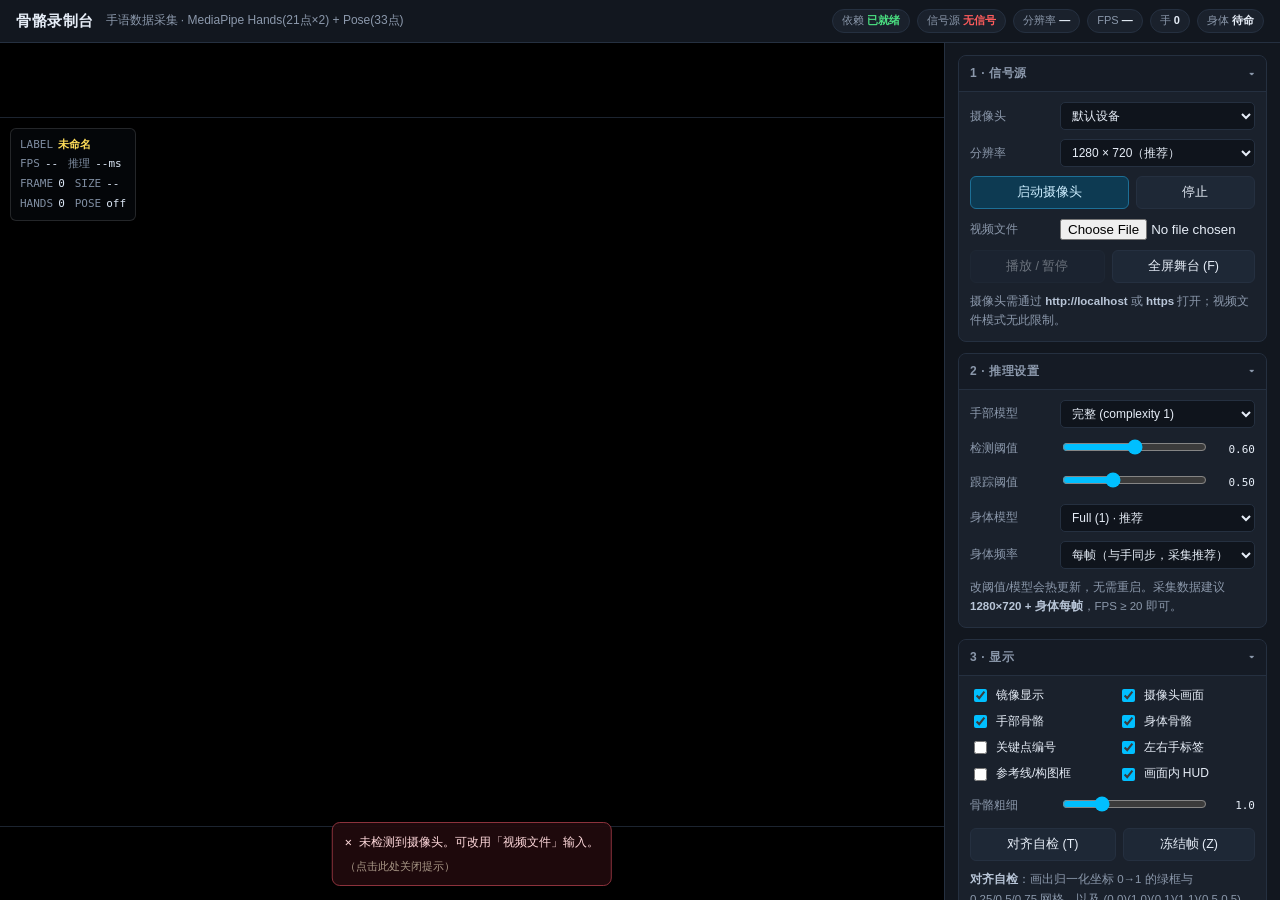
<file: skeleton-recorder.html>
<!DOCTYPE html>
<html lang="zh-CN">
<head>
<meta charset="UTF-8">
<meta name="viewport" content="width=device-width, initial-scale=1.0">
<title>骨骼录制台 · 手语数据采集</title>
<style>
:root{
  --bg:#0b0e13; --panel:#12171f; --panel2:#1a212c; --line:#253040;
  --text:#e6edf7; --dim:#8b98ab; --accent:#00bfff;
  --ok:#4ade80; --warn:#fbbf24; --err:#ff5c5c;
}
*{box-sizing:border-box}
html,body{height:100%;margin:0}
body{
  background:var(--bg);color:var(--text);overflow:hidden;display:flex;flex-direction:column;
  font:14px/1.6 -apple-system,BlinkMacSystemFont,"PingFang SC","Hiragino Sans GB","Microsoft YaHei",sans-serif;
}
#banner{display:none;padding:8px 16px;background:#3a2a10;border-bottom:1px solid #7a5a1c;color:#ffe2ab;font-size:12.5px}
#banner.on{display:block}
#banner code{background:#00000040;padding:1px 5px;border-radius:3px}
header{display:flex;align-items:center;gap:12px;padding:9px 16px;background:var(--panel);border-bottom:1px solid var(--line);flex:0 0 auto}
header h1{font-size:15px;margin:0;font-weight:600;letter-spacing:.5px}
header .sub{color:var(--dim);font-size:12px}
.chips{margin-left:auto;display:flex;gap:7px;flex-wrap:wrap}
.chip{font-size:11px;padding:2px 9px;border:1px solid var(--line);border-radius:999px;color:var(--dim);
  background:var(--panel2);font-variant-numeric:tabular-nums;white-space:nowrap}
.chip b{color:var(--text);font-weight:600}
.chip.ok b{color:var(--ok)} .chip.err b{color:var(--err)}
main{flex:1 1 auto;display:flex;min-height:0}
#stage{flex:1 1 auto;position:relative;display:flex;align-items:center;justify-content:center;background:#000;min-width:0;overflow:hidden}
#frame{position:relative;background:#000;box-shadow:0 0 0 1px #1c2430}
#frame video,#frame canvas{position:absolute;inset:0;width:100%;height:100%;display:block}
#frame.mirrored video,#frame.mirrored canvas{transform:scaleX(-1)}
#frame.hidecam video{opacity:0}
#hud{position:absolute;left:10px;top:10px;z-index:3;pointer-events:none;
  background:rgba(8,11,16,.6);border:1px solid rgba(255,255,255,.13);border-radius:6px;padding:6px 9px;
  font:11px/1.8 ui-monospace,SFMono-Regular,Menlo,Consolas,monospace;color:#dbe6f5}
#hud .k{color:#7f8da1;margin-right:5px}
#hud .tag{color:#ffde59;font-weight:700}
#recdot{position:absolute;right:10px;top:10px;z-index:3;display:none;align-items:center;gap:7px;
  background:rgba(8,11,16,.6);border:1px solid rgba(255,90,90,.5);border-radius:6px;padding:4px 9px;
  font:11px/1.7 ui-monospace,Menlo,monospace;color:#ffd7d7}
#recdot.on{display:flex}
#recdot i{width:8px;height:8px;border-radius:50%;background:#ff4d4d;animation:blink 1s infinite;flex:0 0 auto}
@keyframes blink{50%{opacity:.15}}
body.clean #hud,body.clean #recdot{display:none}
#diag{position:absolute;left:50%;bottom:14px;transform:translateX(-50%);z-index:5;max-width:92%;display:none;
  background:rgba(32,10,13,.94);border:1px solid #8c323c;border-radius:8px;padding:9px 12px;cursor:pointer;
  font:12px/1.75 ui-monospace,Menlo,monospace;color:#ffd9dc}
#diag.on{display:block}
#diag .tip{color:#a98; font-size:11px;margin-top:4px}
aside{flex:0 0 336px;background:var(--panel);border-left:1px solid var(--line);overflow-y:auto;padding:12px 13px 48px}
.sec{border:1px solid var(--line);border-radius:8px;background:var(--panel2);margin-bottom:11px;overflow:hidden}
.sec>h2{margin:0;padding:8px 11px;font-size:12px;letter-spacing:.6px;color:var(--dim);background:#151b25;
  border-bottom:1px solid var(--line);font-weight:600;cursor:pointer;display:flex;justify-content:space-between;align-items:center;user-select:none}
.sec>h2::after{content:'▾';font-size:10px}
.sec.closed>h2{border-bottom:none}
.sec.closed>h2::after{content:'▸'}
.sec.closed .body{display:none}
.body{padding:10px 11px}
.row{display:flex;align-items:center;gap:8px;margin-bottom:9px}
.row:last-child{margin-bottom:0}
.row>label{flex:0 0 82px;color:var(--dim);font-size:12px}
.row .fill{flex:1 1 auto;min-width:0}
select,input[type=text]{width:100%;background:#0f141c;color:var(--text);border:1px solid var(--line);
  border-radius:5px;padding:5px 7px;font-size:12px;font-family:inherit}
input[type=range]{width:100%;accent-color:var(--accent)}
.num{flex:0 0 42px;text-align:right;color:var(--text);font:11px ui-monospace,Menlo,monospace}
button{background:#1e2836;color:var(--text);border:1px solid var(--line);border-radius:6px;padding:7px 11px;
  font-size:12.5px;cursor:pointer;font-family:inherit}
button:hover{background:#26313f;border-color:#33465e}
button:disabled{opacity:.4;cursor:not-allowed}
button.primary{background:#0d3a52;border-color:#1d6f96;color:#cdeeff}
button.primary:hover{background:#114b68}
button.danger{background:#4a1c22;border-color:#8c323c;color:#ffd9dc}
button.on{background:#12432c;border-color:#2c7a52;color:#c9f5dd}
.btns{display:flex;gap:7px;flex-wrap:wrap}
.btns button{flex:1 1 auto}
.checks{display:grid;grid-template-columns:1fr 1fr;gap:7px 10px}
.checks label{display:flex;align-items:center;gap:6px;font-size:12px;cursor:pointer}
.checks input{accent-color:var(--accent)}
.hint{color:var(--dim);font-size:11.5px;line-height:1.7;margin-top:9px}
.hint b{color:#b9c6d8;font-weight:600}
kbd{background:#0f141c;border:1px solid var(--line);border-bottom-width:2px;border-radius:4px;padding:0 5px;
  font:11px ui-monospace,Menlo,monospace;color:#cfe0f5}
#recInfo{font:11.5px/1.7 ui-monospace,Menlo,monospace;color:var(--dim);margin-top:8px;min-height:18px}
#recInfo.live{color:#ffd7d7}
</style>
</head>
<body>
<div id="banner"></div>

<header>
  <h1>骨骼录制台</h1>
  <span class="sub">手语数据采集 · MediaPipe Hands(21点×2) + Pose(33点)</span>
  <div class="chips">
    <span class="chip" id="chipLib">依赖 <b>加载中</b></span>
    <span class="chip" id="chipSrc">信号源 <b>—</b></span>
    <span class="chip" id="chipRes">分辨率 <b>—</b></span>
    <span class="chip" id="chipFps">FPS <b>—</b></span>
    <span class="chip" id="chipHand">手 <b>0</b></span>
    <span class="chip" id="chipPose">身体 <b>off</b></span>
  </div>
</header>

<main>
  <div id="stage">
    <div id="frame">
      <video id="video" playsinline muted></video>
      <canvas id="overlay"></canvas>
      <div id="hud">
        <div><span class="k">LABEL</span><span class="tag" id="hudLabel">未命名</span></div>
        <div><span class="k">FPS</span><span id="hudFps">--</span><span class="k" style="margin-left:10px">推理</span><span id="hudMs">--</span>ms</div>
        <div><span class="k">FRAME</span><span id="hudFrame">0</span><span class="k" style="margin-left:10px">SIZE</span><span id="hudRes">--</span></div>
        <div><span class="k">HANDS</span><span id="hudHands">0</span><span class="k" style="margin-left:10px">POSE</span><span id="hudPose">off</span></div>
        <div id="hudFlagLine" style="display:none;color:#00ff8c"><span class="k">MODE</span><span id="hudFlag"></span></div>
      </div>
      <div id="recdot"><i></i><span id="recText">REC</span></div>
    </div>
    <div id="diag" title="点击关闭"></div>
  </div>

  <aside>
    <div class="sec">
      <h2>1 · 信号源</h2>
      <div class="body">
        <div class="row"><label>摄像头</label><div class="fill"><select id="selDevice"><option value="">默认设备</option></select></div></div>
        <div class="row"><label>分辨率</label><div class="fill"><select id="selRes">
          <option value="640x480">640 × 480</option>
          <option value="1280x720" selected>1280 × 720（推荐）</option>
          <option value="1920x1080">1920 × 1080</option>
        </select></div></div>
        <div class="row btns">
          <button id="btnCam" class="primary">启动摄像头</button>
          <button id="btnStop">停止</button>
        </div>
        <div class="row"><label>视频文件</label><div class="fill"><input type="file" id="fileInput" accept="video/*"></div></div>
        <div class="row btns">
          <button id="btnPlay" disabled>播放 / 暂停</button>
          <button id="btnFull">全屏舞台 (F)</button>
        </div>
        <div class="hint">摄像头需通过 <b>http://localhost</b> 或 <b>https</b> 打开；视频文件模式无此限制。</div>
      </div>
    </div>

    <div class="sec">
      <h2>2 · 推理设置</h2>
      <div class="body">
        <div class="row"><label>手部模型</label><div class="fill"><select id="selHandCx">
          <option value="1" selected>完整 (complexity 1)</option>
          <option value="0">轻量 (complexity 0)</option>
        </select></div></div>
        <div class="row"><label>检测阈值</label><div class="fill"><input type="range" id="rngDetect" min="0.3" max="0.9" step="0.05" value="0.6"></div><span class="num" id="valDetect">0.60</span></div>
        <div class="row"><label>跟踪阈值</label><div class="fill"><input type="range" id="rngTrack" min="0.3" max="0.9" step="0.05" value="0.5"></div><span class="num" id="valTrack">0.50</span></div>
        <div class="row"><label>身体模型</label><div class="fill"><select id="selPose">
          <option value="off">关闭（只要手）</option>
          <option value="lite">Lite (0) · 最快</option>
          <option value="full" selected>Full (1) · 推荐</option>
          <option value="heavy">Heavy (2) · 最准最慢</option>
        </select></div></div>
        <div class="row"><label>身体频率</label><div class="fill"><select id="selPoseRate">
          <option value="every" selected>每帧（与手同步，采集推荐）</option>
          <option value="half">隔帧（省性能，导出时该帧 pose 为 null）</option>
        </select></div></div>
        <div class="hint">改阈值/模型会热更新，无需重启。采集数据建议 <b>1280×720 + 身体每帧</b>，FPS ≥ 20 即可。</div>
      </div>
    </div>

    <div class="sec">
      <h2>3 · 显示</h2>
      <div class="body">
        <div class="checks">
          <label><input type="checkbox" id="chkMirror" checked>镜像显示</label>
          <label><input type="checkbox" id="chkCamview" checked>摄像头画面</label>
          <label><input type="checkbox" id="chkHands" checked>手部骨骼</label>
          <label><input type="checkbox" id="chkPose" checked>身体骨骼</label>
          <label><input type="checkbox" id="chkIndex">关键点编号</label>
          <label><input type="checkbox" id="chkLabel" checked>左右手标签</label>
          <label><input type="checkbox" id="chkGuides">参考线/构图框</label>
          <label><input type="checkbox" id="chkHud" checked>画面内 HUD</label>
        </div>
        <div class="row" style="margin-top:10px"><label>骨骼粗细</label><div class="fill"><input type="range" id="rngLine" min="0.5" max="2.5" step="0.1" value="1"></div><span class="num" id="valLine">1.0</span></div>
        <div class="row btns" style="margin-top:10px">
          <button id="btnAlign">对齐自检 (T)</button>
          <button id="btnFreeze">冻结帧 (Z)</button>
        </div>
        <div class="hint"><b>对齐自检</b>：画出归一化坐标 0→1 的绿框与 0.25/0.5/0.75 网格，以及 (0,0)(1,0)(0,1)(1,1)(0.5,0.5) 五个绿点。<b>绿框必须恰好压在视频画面的四条边上</b>（既不在画面内、也不超出），四个绿点必须落在画面四角——这就证明骨骼坐标到像素的映射是精确的。<br>
        <b>冻结帧</b>：暂停推理、画面定格，方便逐点检查骨骼是否贴合手指关节。<br>
        录屏前建议关掉 <b>参考线</b> 与 <b>HUD</b>（按 <kbd>H</kbd>），或直接 <kbd>F</kbd> 全屏舞台，画面里只剩视频与骨骼。</div>
      </div>
    </div>

    <div class="sec">
      <h2>4 · 采集与导出（可选）</h2>
      <div class="body">
        <div class="row"><label>词条标签</label><div class="fill"><input type="text" id="txtLabel" placeholder="例如：今天 / 天气 / 你好" maxlength="40"></div></div>
        <div class="row btns">
          <button id="btnJson">录制骨骼 JSON (R)</button>
          <button id="btnWebm">录制合成视频 (V)</button>
        </div>
        <div id="recInfo">未在录制</div>
        <div class="hint">
          <b>骨骼 JSON</b>：逐帧导出 21×2 手点 + 33 身体点（归一化坐标，含 z 与 visibility），可直接用于训练/DTW，<b>免去录屏裁剪</b>。<br>
          <b>合成视频</b>：浏览器内直接生成 视频+骨骼 叠加的 WebM（原始分辨率，无浏览器边框）。<br>
          两者都不影响你自己录屏，按需使用。
        </div>
      </div>
    </div>

    <div class="sec closed">
      <h2>5 · 快捷键与采集规范</h2>
      <div class="body">
        <div class="hint">
          <kbd>Space</kbd> 启停摄像头 / 播放暂停视频　<kbd>M</kbd> 镜像　<kbd>H</kbd> 隐藏 HUD　<kbd>G</kbd> 参考线<br>
          <kbd>I</kbd> 关键点编号　<kbd>F</kbd> 全屏舞台　<kbd>R</kbd> 骨骼 JSON　<kbd>V</kbd> 合成视频<br>
          <kbd>T</kbd> 对齐自检　<kbd>Z</kbd> 冻结帧
        </div>
        <div class="hint">
          <b>采集规范（保证后期可识别）</b><br>
          · 机位固定：正对胸口，人占画面高度 60%–80%，双手全程在框内<br>
          · 每词录 8–15 条，混入 快/慢、大幅/小幅、左手/右手 各若干条<br>
          · 每条 1–2 秒，动作前后各留 0.3 秒静止，便于端点切分<br>
          · 同一词分 2–3 个时段/衣物录制，避免模型记住背景<br>
          · 命名：词_说话人_序号（如 今天_s01_003）
        </div>
      </div>
    </div>
  </aside>
</main>

<!-- MediaPipe 依赖：本地 vendor 优先、CDN 兜底，与 index.html 共用同一个加载器。
     版本必须与 gesture-recognizer.js 钉的一致，否则录制页采的模板在识别页会整体对不上。 -->
<script src="mp-loader.js?v=20261009a"></script>
<script>
'use strict';
/* =====================================================================
   骨骼录制台 —— 单文件采集页
   目的：为自建手语数据集提供"骨骼显示准确、可直接录屏/导出"的采集前端。

   与主项目 index.html 的一致性：
     - 同样使用 @mediapipe/hands + @mediapipe/pose（legacy solutions API）
     - 同样的 POSE_CONNECTIONS 33 点连接关系与配色（#00BFFF / #FF69B4 / #FFDE59 / #FF3131）
     - 归一化坐标约定一致：x,y ∈ [0,1]，y 向下增大，z 为相对深度（负=更靠近摄像头）

   相比主项目在"显示准确性"上的修正：
     1. 画布不再是写死的 640×480 再被 CSS 拉伸（那样会因宽高比不一致导致骨骼整体偏移）；
        这里让 #frame 严格锁定视频宽高比，画布 backing store 跟随显示尺寸×dpr，
        绘制时直接用 归一化坐标 × 画布宽高，做到像素级对齐。
     2. 手与身体在同一帧内先后推理、同一帧内一次性绘制，避免身体骨骼滞后于手。
     3. 身体骨骼按 visibility 过滤（<0.35 不画），不会出现"穿墙"的假肢。
     4. 可显示 21 点编号，便于肉眼核对关键点定义是否与识别代码一致；
     5. 内置「对齐自检」图层（按 T）：直接把归一化坐标系 0→1 的边框与网格画出来，
        绿框与视频四边重合即证明坐标映射零偏差，无需靠肉眼估算。
   ===================================================================== */

/* ---------- MediaPipe 版本锁定 + 双 CDN 兜底 ---------- */
var MP_HANDS = { pkg: '@mediapipe/hands', ver: '0.4.1675469240', file: 'hands.js', global: 'Hands' };
var MP_POSE  = { pkg: '@mediapipe/pose',  ver: '0.5.1675469404', file: 'pose.js',  global: 'Pose'  };
// 顺序 = 尝试顺序：本地 vendor（由 tools/fetch_vendor.sh 下载，约 74MB，不进 git）→ 双 CDN。
// 只有 mp-loader.js 自身没加载成功时才会走到这个数组。
var CDN_BASES = ['vendor/mediapipe/npm', 'https://cdn.jsdelivr.net/npm', 'https://unpkg.com'];

/* ---------- 手部连接：按五指分组着色 ---------- */
var HAND_FINGERS = [
  { name: '掌',   color: '#ffffff', links: [[0, 17]] },
  { name: '拇指', color: '#ff6b6b', links: [[0, 1], [1, 2], [2, 3], [3, 4]] },
  { name: '食指', color: '#ffd93d', links: [[0, 5], [5, 6], [6, 7], [7, 8]] },
  { name: '中指', color: '#6bcb77', links: [[5, 9], [9, 10], [10, 11], [11, 12]] },
  { name: '无名', color: '#4d96ff', links: [[9, 13], [13, 14], [14, 15], [15, 16]] },
  { name: '小指', color: '#c780fa', links: [[13, 17], [17, 18], [18, 19], [19, 20]] }
];

/* ---------- MediaPipe Pose 33 点连接关系（与 gesture-recognizer.js 保持一致） ---------- */
var POSE_CONNECTIONS = [
  [0, 1], [1, 2], [2, 3], [3, 7],
  [0, 4], [4, 5], [5, 6], [6, 8],
  [9, 10],
  [11, 12], [11, 23], [12, 24], [23, 24],
  [11, 13], [13, 15],
  [12, 14], [14, 16],
  [15, 17], [15, 19], [17, 19], [19, 21],
  [16, 18], [16, 20], [18, 20], [20, 22],
  [23, 25], [25, 27], [27, 29], [27, 31], [29, 31],
  [24, 26], [26, 28], [28, 30], [28, 32], [30, 32]
];

var POSE_VIS_MIN = 0.35;
var MAX_REC_FRAMES = 20000;

/* ---------- 运行状态 ---------- */
var S = {
  hands: null, pose: null, handsBase: null, poseBase: null,
  ready: false, running: false, busy: false,
  source: 'none', sourceName: '', stream: null, deviceId: '',
  resolution: { w: 1280, h: 720 },
  handComplexity: 1, handDetect: 0.6, handTrack: 0.5,
  poseMode: 'full', poseEveryFrame: true,
  mirror: true, showCam: true, showHands: true, showPose: true,
  showIndex: false, showLabel: true, showGuides: false, showHud: true,
  lineScale: 1,
  alignTest: false, frozen: false,
  frameIdx: 0, handRes: null, poseRes: null, poseFrame: -1,
  fps: 0, inferMs: 0, _ts: [],
  recJson: null, recWebm: null
};

function $(id) { return document.getElementById(id); }
var video = $('video'), overlay = $('overlay'), ctx = overlay.getContext('2d');
var frameEl = $('frame'), stageEl = $('stage'), comp = document.createElement('canvas');

/* ---------- 诊断 ---------- */
var seenDiag = {};
function diag(msg, level) {
  var key = level + '|' + msg;
  if (seenDiag[key]) return;
  seenDiag[key] = 1;
  var box = $('diag');
  var line = document.createElement('div');
  line.textContent = (level === 'err' ? '✕ ' : '! ') + msg;
  box.appendChild(line);
  if (!box.querySelector('.tip')) {
    var t = document.createElement('div');
    t.className = 'tip'; t.textContent = '（点击此处关闭提示）';
    box.appendChild(t);
  }
  box.classList.add('on');
  if (level === 'err') console.error('[骨骼录制台] ' + msg); else console.warn('[骨骼录制台] ' + msg);
}
$('diag').addEventListener('click', function () {
  this.innerHTML = ''; this.classList.remove('on'); seenDiag = {};
});
function setChip(id, text, cls) {
  var el = $(id); if (!el) return;
  var b = el.querySelector('b'); if (b) b.textContent = text;
  el.className = 'chip' + (cls ? ' ' + cls : '');
}
function banner(html) { var b = $('banner'); b.innerHTML = html; b.classList.add('on'); }

/* ---------- 脚本加载（本地 vendor 优先，CDN 兜底） ---------- */
function loadScript(url) {
  return new Promise(function (resolve, reject) {
    var s = document.createElement('script');
    s.src = url; s.async = true;
    s.onload = function () { resolve(url); };
    s.onerror = function () { reject(new Error(url)); };
    document.head.appendChild(s);
  });
}
/** 加载器回调：错误进诊断框，进度只写 console（否则诊断框会被"加载中"刷屏） */
function mpLog(msg, isErr) {
  if (isErr) diag(msg, 'err'); else console.log('[依赖] ' + msg);
}
async function loadPackage(spec) {
  // 正常路径：走共用的 mp-loader.js。它会先试本地 vendor，并逐个探测模型/wasm 是否齐全，
  // 缺文件就自动换源——不会出现"js 加载了、tflite 却 404"这种查不出来的半死状态。
  if (typeof window.mpLoadPackage === 'function') {
    var shared = (typeof window.mpSpecOf === 'function' && window.mpSpecOf(spec.pkg)) || spec;
    var okBase = await window.mpLoadPackage(shared, mpLog);
    if (okBase) return okBase;
    diag(spec.file + ' 本地 vendor 与 jsdelivr/unpkg 全部取不到 → 执行 bash tools/fetch_vendor.sh', 'err');
    return null;
  }
  // 兜底路径：mp-loader.js 自身没加载到时，仍按老逻辑逐源尝试
  for (var i = 0; i < CDN_BASES.length; i++) {
    var base = CDN_BASES[i];
    var url = base + '/' + spec.pkg + '@' + spec.ver + '/' + spec.file;
    try {
      await loadScript(url);
      if (typeof window[spec.global] === 'function') return base;
      diag(spec.file + ' 已加载但未定义 ' + spec.global, 'err');
    } catch (e) {
      diag('源不可达，切换下一个：' + base);
    }
  }
  return null;
}

/* ---------- 初始化模型 ---------- */
async function initModels() {
  S.handsBase = await loadPackage(MP_HANDS);
  if (!S.handsBase) {
    setChip('chipLib', '加载失败', 'err');
    diag('MediaPipe Hands 加载失败：本地 vendor/ 不全，且 jsdelivr 与 unpkg 均不可达 → 在仓库根目录执行 bash tools/fetch_vendor.sh 下载离线依赖后刷新本页。', 'err');
    return;
  }
  S.hands = new Hands({ locateFile: function (f) { return S.handsBase + '/' + MP_HANDS.pkg + '@' + MP_HANDS.ver + '/' + f; } });
  S.hands.setOptions({
    maxNumHands: 2,
    modelComplexity: S.handComplexity,
    minDetectionConfidence: S.handDetect,
    minTrackingConfidence: S.handTrack
  });
  S.hands.onResults(function (r) { S.handRes = r; });

  S.poseBase = await loadPackage(MP_POSE);
  if (S.poseBase) {
    try {
      S.pose = new Pose({ locateFile: function (f) { return S.poseBase + '/' + MP_POSE.pkg + '@' + MP_POSE.ver + '/' + f; } });
      applyPoseOptions();
      S.pose.onResults(function (r) { S.poseRes = r; S.poseFrame = S.frameIdx; });
    } catch (e) {
      S.pose = null;
      diag('Pose 初始化失败：' + (e.message || e), 'err');
    }
  } else {
    S.poseMode = 'off';
    diag('MediaPipe Pose 加载失败，本次仅显示手部骨骼（这就是"身体骨骼没开启"的原因：pose.js 或它的模型没取到）', 'err');
  }

  S.ready = true;
  setChip('chipLib', '已就绪', 'ok');
  syncPoseChip();
  startLoop();
}
function applyPoseOptions() {
  if (!S.pose) return;
  var map = { lite: 0, full: 1, heavy: 2 };
  var c = map[S.poseMode]; if (c === undefined) c = 1;
  S.pose.setOptions({
    modelComplexity: c,
    smoothLandmarks: true,
    enableSegmentation: false,
    minDetectionConfidence: 0.5,
    minTrackingConfidence: 0.5
  });
}
function applyHandsOptions() {
  if (!S.hands) return;
  S.hands.setOptions({
    maxNumHands: 2,
    modelComplexity: S.handComplexity,
    minDetectionConfidence: S.handDetect,
    minTrackingConfidence: S.handTrack
  });
}

/* ---------- 主循环：一帧内先手后身体，再统一绘制 ---------- */
function startLoop() { if (!S.running) { S.running = true; requestAnimationFrame(tick); } }
async function tick() {
  if (!S.running) return;
  requestAnimationFrame(tick);
  if (S.busy || !S.ready) return;
  if (S.frozen) return;
  if (video.readyState < 2 || !video.videoWidth) return;
  if (S.source === 'file' && video.paused) return;

  S.busy = true;
  var t0 = performance.now();
  S.frameIdx++;
  try { await S.hands.send({ image: video }); }
  catch (e) { diag('Hands 推理异常：' + (e.message || e), 'err'); }

  if (S.pose && S.poseMode !== 'off' && (S.poseEveryFrame || S.frameIdx % 2 === 0)) {
    try { await S.pose.send({ image: video }); }
    catch (e) { diag('Pose 推理异常：' + (e.message || e), 'err'); }
  }

  draw();
  if (S.recJson) captureLandmarks();
  S.busy = false;
  trackFps(t0);
  updateHud();
}
function trackFps(t0) {
  var now = performance.now();
  S._ts.push(now);
  while (S._ts.length && now - S._ts[0] > 1000) S._ts.shift();
  S.fps = S._ts.length;
  S.inferMs = Math.round(now - t0);
}

/* ---------- 尺寸对齐：#frame 锁定视频宽高比，画布 backing store 跟随显示尺寸 ---------- */
function fitFrame() {
  var st = stageEl.getBoundingClientRect();
  if (st.width < 4 || st.height < 4) return;
  var vw = video.videoWidth, vh = video.videoHeight;
  var ar = (vw && vh) ? vw / vh : 4 / 3;
  var w = st.width, h = w / ar;
  if (h > st.height) { h = st.height; w = h * ar; }
  w = Math.round(w); h = Math.round(h);
  frameEl.style.width = w + 'px';
  frameEl.style.height = h + 'px';
  var dpr = Math.min(window.devicePixelRatio || 1, 2);
  var cw = Math.max(2, Math.round(w * dpr)), ch = Math.max(2, Math.round(h * dpr));
  if (overlay.width !== cw || overlay.height !== ch) { overlay.width = cw; overlay.height = ch; }
  draw();
}

/* ---------- 绘制 ---------- */
function draw() {
  var cw = overlay.width, ch = overlay.height;
  ctx.clearRect(0, 0, cw, ch);
  var u = (cw / 640) * S.lineScale;          // 与显示尺寸成正比的线宽单位
  if (S.showGuides) drawGuides(cw, ch, u);
  if (S.showPose && S.poseRes && S.poseRes.poseLandmarks) drawPose(S.poseRes.poseLandmarks, cw, ch, u);
  if (S.showHands && S.handRes && S.handRes.multiHandLandmarks) drawHands(cw, ch, u);
  if (S.alignTest) drawAlignTest(cw, ch, u);
}
function vis(p) { return (p && typeof p.visibility === 'number') ? p.visibility : 1; }

function drawGuides(cw, ch, u) {
  ctx.save();
  ctx.strokeStyle = 'rgba(255,255,255,.20)';
  ctx.lineWidth = 1 * u;
  ctx.setLineDash([6 * u, 6 * u]);
  [1 / 3, 2 / 3].forEach(function (p) {
    ctx.beginPath(); ctx.moveTo(cw * p, 0); ctx.lineTo(cw * p, ch); ctx.stroke();
    ctx.beginPath(); ctx.moveTo(0, ch * p); ctx.lineTo(cw, ch * p); ctx.stroke();
  });
  ctx.setLineDash([]);
  ctx.strokeStyle = 'rgba(0,191,255,.55)';
  ctx.beginPath();
  ctx.moveTo(cw / 2 - 14 * u, ch / 2); ctx.lineTo(cw / 2 + 14 * u, ch / 2);
  ctx.moveTo(cw / 2, ch / 2 - 14 * u); ctx.lineTo(cw / 2, ch / 2 + 14 * u);
  ctx.stroke();
  ctx.strokeStyle = 'rgba(255,255,255,.16)';
  var m = Math.round(cw * 0.04);
  ctx.strokeRect(m, m, cw - 2 * m, ch - 2 * m);
  ctx.restore();
}

function drawPose(lm, cw, ch, u) {
  ctx.save();
  ctx.lineCap = 'round'; ctx.lineJoin = 'round';
  for (var i = 0; i < POSE_CONNECTIONS.length; i++) {
    var a = lm[POSE_CONNECTIONS[i][0]], b = lm[POSE_CONNECTIONS[i][1]];
    if (!a || !b) continue;
    var v = Math.min(vis(a), vis(b));
    if (v < POSE_VIS_MIN) continue;
    ctx.strokeStyle = 'rgba(0,191,255,' + (0.25 + 0.7 * v).toFixed(3) + ')';
    ctx.lineWidth = 2.4 * u;
    ctx.beginPath(); ctx.moveTo(a.x * cw, a.y * ch); ctx.lineTo(b.x * cw, b.y * ch); ctx.stroke();
  }
  for (var j = 0; j < lm.length; j++) {
    var p = lm[j]; if (!p) continue;
    var vp = vis(p); if (vp < POSE_VIS_MIN) continue;
    ctx.fillStyle = 'rgba(255,105,180,' + (0.3 + 0.7 * vp).toFixed(3) + ')';
    ctx.beginPath(); ctx.arc(p.x * cw, p.y * ch, (j <= 10 ? 1.7 : 3.0) * u, 0, 6.2832); ctx.fill();
  }
  ctx.restore();
}

function drawHands(cw, ch, u) {
  var list = S.handRes.multiHandLandmarks;
  var handed = S.handRes.multiHandedness || [];
  ctx.save();
  ctx.lineCap = 'round'; ctx.lineJoin = 'round';
  for (var h = 0; h < list.length; h++) {
    var lm = list[h];
    if (!lm || lm.length < 21) continue;
    for (var f = 0; f < HAND_FINGERS.length; f++) {
      var fg = HAND_FINGERS[f];
      ctx.strokeStyle = fg.color; ctx.lineWidth = 2.8 * u;
      ctx.beginPath();
      for (var k = 0; k < fg.links.length; k++) {
        var a = lm[fg.links[k][0]], b = lm[fg.links[k][1]];
        ctx.moveTo(a.x * cw, a.y * ch); ctx.lineTo(b.x * cw, b.y * ch);
      }
      ctx.stroke();
    }
    for (var i = 0; i < 21; i++) {
      var p = lm[i], r = (i === 0 ? 3.6 : 2.6) * u;
      ctx.fillStyle = '#ffffff';
      ctx.beginPath(); ctx.arc(p.x * cw, p.y * ch, r, 0, 6.2832); ctx.fill();
      ctx.fillStyle = '#ff3131';
      ctx.beginPath(); ctx.arc(p.x * cw, p.y * ch, r * 0.55, 0, 6.2832); ctx.fill();
      if (S.showIndex) {
        ctx.fillStyle = 'rgba(255,255,255,.92)';
        ctx.font = (9 * u) + 'px ui-monospace,Menlo,monospace';
        ctx.textBaseline = 'alphabetic';
        ctx.fillText(String(i), p.x * cw + 4 * u, p.y * ch - 4 * u);
      }
    }
    if (S.showLabel) {
      var info = handed[h], name = 'Hand', score = '';
      if (info && info.label) {
        name = S.mirror ? (info.label === 'Left' ? 'Right' : 'Left') : info.label;
        score = (info.score != null) ? ' ' + Math.round(info.score * 100) + '%' : '';
      }
      labelBox(name + score, lm[0].x * cw, lm[0].y * ch + 16 * u, u);
    }
  }
  ctx.restore();
}
function labelBox(text, x, y, u) {
  ctx.font = '600 ' + (11 * u) + 'px ui-monospace,Menlo,monospace';
  var w = ctx.measureText(text).width + 9 * u, h = 15 * u;
  var bx = Math.max(2, Math.min(overlay.width - w - 2, x - w / 2));
  var by = Math.min(overlay.height - h - 2, Math.max(2, y));
  ctx.fillStyle = 'rgba(255,222,89,.95)';
  if (ctx.roundRect) { ctx.beginPath(); ctx.roundRect(bx, by, w, h, 3 * u); ctx.fill(); }
  else ctx.fillRect(bx, by, w, h);
  ctx.fillStyle = '#1a1400';
  ctx.textBaseline = 'middle';
  ctx.fillText(text, bx + 4.5 * u, by + h / 2 + 0.5 * u);
}

/* ---------- 对齐自检：把归一化坐标系本身画出来，用于验证骨骼↔像素映射 ---------- */
function drawAlignTest(cw, ch, u) {
  ctx.save();
  var C = 'rgba(0,255,140,.95)';
  ctx.strokeStyle = C;
  ctx.lineWidth = Math.max(1, 1.5 * u);
  var o = ctx.lineWidth / 2;
  // 归一化 (0,0)→(1,1) 的四边：绿带外沿应与画布/视频边缘完全重合
  ctx.strokeRect(o, o, cw - ctx.lineWidth, ch - ctx.lineWidth);
  ctx.setLineDash([4 * u, 4 * u]);
  ctx.strokeStyle = 'rgba(0,255,140,.40)';
  ctx.lineWidth = Math.max(1, 1 * u);
  [0.25, 0.5, 0.75].forEach(function (q) {
    ctx.beginPath(); ctx.moveTo(cw * q, 0); ctx.lineTo(cw * q, ch); ctx.stroke();
    ctx.beginPath(); ctx.moveTo(0, ch * q); ctx.lineTo(cw, ch * q); ctx.stroke();
  });
  ctx.setLineDash([]);
  ctx.fillStyle = C;
  [[0, 0], [1, 0], [0, 1], [1, 1], [0.5, 0.5]].forEach(function (q) {
    ctx.beginPath(); ctx.arc(q[0] * cw, q[1] * ch, 3.5 * u, 0, 6.2832); ctx.fill();
  });
  ctx.restore();
}
function syncFlags() {
  $('btnAlign').classList.toggle('on', S.alignTest);
  $('btnFreeze').classList.toggle('on', S.frozen);
  var bits = [];
  if (S.frozen) bits.push('冻结帧（推理已暂停）');
  if (S.alignTest) bits.push('对齐自检：绿框须恰好压在画面四边');
  $('hudFlag').textContent = bits.join('　|　');
  $('hudFlagLine').style.display = bits.length ? 'block' : 'none';
}

/* ---------- HUD ---------- */
function updateHud() {
  var hn = (S.handRes && S.handRes.multiHandLandmarks) ? S.handRes.multiHandLandmarks.length : 0;
  $('hudFps').textContent = S.fps || '--';
  $('hudMs').textContent = S.inferMs || '--';
  $('hudFrame').textContent = S.frameIdx;
  $('hudHands').textContent = hn;
  $('hudRes').textContent = (video.videoWidth || '--') + '×' + (video.videoHeight || '--');
  var poseOn = S.pose && S.poseMode !== 'off';
  var poseTxt = !poseOn ? 'off' : ((S.poseRes && S.poseRes.poseLandmarks) ? 'on' : 'lost');
  $('hudPose').textContent = poseTxt;
  setChip('chipFps', S.fps || '--', S.fps >= 20 ? 'ok' : (S.fps > 0 ? '' : ''));
  setChip('chipHand', hn, hn > 0 ? 'ok' : '');
  setChip('chipPose', poseTxt, poseTxt === 'on' ? 'ok' : (poseTxt === 'lost' ? 'err' : ''));
  if (S.recJson || S.recWebm) updateRecInfo();
}
function syncPoseChip() {
  setChip('chipPose', (S.pose && S.poseMode !== 'off') ? '待命' : 'off');
}

/* ---------- 信号源 ---------- */
async function startCamera(retry) {
  if (!navigator.mediaDevices || !navigator.mediaDevices.getUserMedia) {
    diag('当前浏览器不支持 getUserMedia，请改用 Chrome / Edge，或通过 http://localhost 打开。', 'err');
    setChip('chipSrc', '不支持', 'err');
    return;
  }
  stopSource();
  var cons = { audio: false, video: {
    width: { ideal: S.resolution.w }, height: { ideal: S.resolution.h }, facingMode: 'user'
  } };
  if (S.deviceId) cons.video.deviceId = { exact: S.deviceId };
  try {
    var st = await navigator.mediaDevices.getUserMedia(cons);
    S.stream = st; S.source = 'camera'; S.sourceName = 'camera';
    video.srcObject = st; video.loop = false;
    await video.play();
    onSourceReady();
  } catch (e) {
    var n = e && e.name;
    if (n === 'OverconstrainedError' && !retry) {
      diag('所选设备/分辨率不被支持，已回退默认设备重试');
      S.deviceId = ''; $('selDevice').value = '';
      return startCamera(true);
    }
    if (n === 'NotAllowedError') diag('摄像头权限被拒绝。点击地址栏左侧的权限图标允许摄像头，然后按 Space 或点「启动摄像头」。', 'err');
    else if (n === 'NotFoundError') diag('未检测到摄像头。可改用「视频文件」输入。', 'err');
    else if (n === 'NotReadableError') diag('摄像头被其他程序占用（如腾讯会议/Zoom），请关闭后重试。', 'err');
    else if (n === 'SecurityError') diag('浏览器拒绝访问摄像头：必须通过 http://localhost 或 https 打开本页面。', 'err');
    else diag('摄像头启动失败：' + ((e && e.message) || e), 'err');
    setChip('chipSrc', '无信号', 'err');
  }
}
function stopSource() {
  if (S.stream) { S.stream.getTracks().forEach(function (t) { t.stop(); }); S.stream = null; }
  if (S.source === 'file') { try { video.pause(); } catch (e) {} }
  video.srcObject = null;
  if (video.getAttribute('src')) { video.removeAttribute('src'); video.load(); }
  S.source = 'none'; S.sourceName = '';
  S.handRes = null; S.poseRes = null; S.poseFrame = -1;
  setChip('chipSrc', '—'); setChip('chipFps', '—');
  $('btnPlay').disabled = true;
  draw();
}
function onSourceReady() {
  fitFrame();
  setChip('chipSrc', S.source === 'camera' ? '摄像头' : '视频文件', 'ok');
  setChip('chipRes', video.videoWidth + '×' + video.videoHeight);
  $('btnPlay').disabled = (S.source !== 'file');
  if (S.source === 'camera') listDevices();
  startLoop();
}
async function listDevices() {
  try {
    var devs = await navigator.mediaDevices.enumerateDevices();
    var cams = devs.filter(function (d) { return d.kind === 'videoinput'; });
    var sel = $('selDevice'), cur = S.deviceId;
    sel.innerHTML = '';
    var opt0 = document.createElement('option');
    opt0.value = ''; opt0.textContent = cams.length ? '默认设备' : '未检测到摄像头';
    sel.appendChild(opt0);
    cams.forEach(function (d, i) {
      var o = document.createElement('option');
      o.value = d.deviceId;
      o.textContent = d.label || ('摄像头 ' + (i + 1));
      sel.appendChild(o);
    });
    sel.value = cur;
  } catch (e) { /* 忽略：设备列表非关键路径 */ }
}
function openFile(f) {
  if (!f) return;
  stopSource();
  S.source = 'file'; S.sourceName = f.name;
  video.srcObject = null;
  video.src = URL.createObjectURL(f);
  video.loop = true;
  var p = video.play();
  if (p && p.catch) p.catch(function (e) { diag('视频播放失败：' + (e.message || e), 'err'); });
  $('btnPlay').disabled = false;
  onSourceReady();
  diag('已载入视频文件：' + f.name + '（循环播放，可用「播放/暂停」逐段录制）');
}
function togglePlay() {
  if (S.source !== 'file') return;
  if (video.paused) video.play(); else video.pause();
}

/* ---------- 骨骼 JSON 录制 ---------- */
function r4(v) { return Math.round((v || 0) * 1e4) / 1e4; }
function r3(v) { return Math.round((v == null ? 1 : v) * 1e3) / 1e3; }
function stamp() {
  var d = new Date(), p = function (n) { return String(n).padStart(2, '0'); };
  return d.getFullYear() + p(d.getMonth() + 1) + p(d.getDate()) + '_' + p(d.getHours()) + p(d.getMinutes()) + p(d.getSeconds());
}
function safeName(s) { return String(s || 'clip').replace(/[\\/:*?"<>|\s]+/g, '_').slice(0, 40) || 'clip'; }
function downloadBlob(blob, name) {
  var a = document.createElement('a');
  a.href = URL.createObjectURL(blob); a.download = name;
  document.body.appendChild(a); a.click(); a.remove();
  setTimeout(function () { URL.revokeObjectURL(a.href); }, 3000);
}
function toggleJsonRec() {
  if (S.recJson) stopJsonRec(); else startJsonRec();
}
function startJsonRec() {
  if (S.source === 'none') { diag('请先启动摄像头或载入视频文件', 'err'); return; }
  S.recJson = { t0: performance.now(), frames: [], fpsSum: 0, fpsN: 0 };
  $('btnJson').classList.add('on');
  $('btnJson').textContent = '停止并下载 JSON (R)';
  $('recdot').classList.add('on');
  syncRecText();
  updateRecInfo();
}
function stopJsonRec(overflow, fixedBase) {
  var rec = S.recJson; S.recJson = null;
  $('btnJson').classList.remove('on');
  $('btnJson').textContent = '录制骨骼 JSON (R)';
  syncRecText();
  if (!rec || !rec.frames.length) { $('recInfo').textContent = '未采到帧，已取消'; $('recInfo').className = ''; return; }
  var payload = {
    format: 'signlanguage-skeleton-v1',
    createdAt: new Date().toISOString(),
    label: $('txtLabel').value.trim() || '未命名',
    source: { type: S.source, name: S.sourceName || null,
              width: video.videoWidth, height: video.videoHeight, mirrored: S.mirror },
    options: {
      hands: { maxNumHands: 2, modelComplexity: S.handComplexity,
               minDetectionConfidence: S.handDetect, minTrackingConfidence: S.handTrack },
      pose: { enabled: !!(S.pose && S.poseMode !== 'off'), mode: S.poseMode, everyFrame: S.poseEveryFrame }
    },
    coordSpec: {
      space: '归一化坐标，原点为原始（未镜像）视频帧左上角，x 向右、y 向下，范围 [0,1]；z 为相对深度，负值更靠近摄像头',
      hands: 'MediaPipe Hands 21 点/手，顺序与 HAND_CONNECTIONS 一致；label 为 MediaPipe 原始左右手标签（未做镜像翻转）',
      pose: 'MediaPipe Pose 33 点，第 4 个分量为 visibility；pose 为 null 表示该帧未做身体推理或未检测到',
      units: 't 为相对录制起点的毫秒数；vt 为视频文件模式下的 currentTime（秒）'
    },
    avgFps: rec.fpsN ? Math.round(rec.fpsSum / rec.fpsN * 10) / 10 : null,
    durationMs: Math.round(performance.now() - rec.t0),
    frameCount: rec.frames.length,
    frames: rec.frames
  };
  var name = (fixedBase || (safeName(payload.label) + '_' + stamp() + (overflow ? '_overflow' : ''))) + '.json';
  downloadBlob(new Blob([JSON.stringify(payload)], { type: 'application/json' }), name);
  $('recInfo').textContent = '已导出 ' + name + '（' + rec.frames.length + ' 帧 / ' + (payload.durationMs / 1000).toFixed(1) + 's）';
  $('recInfo').className = '';
}
function captureLandmarks() {
  var rec = S.recJson;
  if (rec.frames.length >= MAX_REC_FRAMES) {
    diag('骨骼录制达到 ' + MAX_REC_FRAMES + ' 帧上限，已自动停止并导出', 'err');
    stopJsonRec(true);
    return;
  }
  rec.fpsSum += S.fps; rec.fpsN++;
  var f = { i: S.frameIdx, t: Math.round(performance.now() - rec.t0) };
  if (S.handRes && S.handRes.multiHandLandmarks) {
    f.hands = S.handRes.multiHandLandmarks.map(function (lm, hi) {
      var info = (S.handRes.multiHandedness || [])[hi] || {};
      return {
        label: info.label || null,
        score: info.score != null ? r3(info.score) : null,
        pts: lm.map(function (p) { return [r4(p.x), r4(p.y), r4(p.z)]; })
      };
    });
  } else f.hands = [];
  f.pose = (S.poseRes && S.poseRes.poseLandmarks && S.poseFrame === S.frameIdx)
    ? S.poseRes.poseLandmarks.map(function (p) { return [r4(p.x), r4(p.y), r4(p.z), r3(p.visibility)]; })
    : null;
  if (S.source === 'file') f.vt = Math.round(video.currentTime * 1000) / 1000;
  rec.frames.push(f);
}

/* ---------- 合成视频录制（WebM） ---------- */
function toggleWebmRec() { if (S.recWebm) stopWebmRec(); else startWebmRec(); }
function startWebmRec() {
  if (S.source === 'none') { diag('请先启动摄像头或载入视频文件', 'err'); return; }
  if (typeof MediaRecorder !== 'function') { diag('当前浏览器不支持 MediaRecorder，请用录屏方式代替', 'err'); return; }
  if (!comp.captureStream) { diag('当前浏览器不支持 canvas.captureStream，请用录屏方式代替', 'err'); return; }
  var mime = ['video/webm;codecs=vp9', 'video/webm;codecs=vp8', 'video/webm', 'video/mp4']
    .filter(function (m) { try { return MediaRecorder.isTypeSupported(m); } catch (e) { return false; } })[0];
  if (!mime) { diag('没有可用的视频编码格式，请用录屏方式代替', 'err'); return; }
  comp.width = video.videoWidth; comp.height = video.videoHeight;
  var cctx = comp.getContext('2d');
  var stream = comp.captureStream(30), chunks = [];
  // 导出文件名在 stopWebmRec 里回填。必须走这个闭包对象而不是 S.recWebm：
  // 停止后 S.recWebm 要立刻清空，否则 toggleWebmRec 永远走 stop 分支，V 无法开始下一条。
  var saved = { base: null };
  var mr;
  try { mr = new MediaRecorder(stream, { mimeType: mime, videoBitsPerSecond: 8000000 }); }
  catch (e) { diag('MediaRecorder 启动失败：' + (e.message || e), 'err'); return; }
  mr.ondataavailable = function (e) { if (e.data && e.data.size) chunks.push(e.data); };
  mr.onstop = function () {
    var ext = mime.indexOf('mp4') >= 0 ? '.mp4' : '.webm';
    var name = (saved.base || safeName($('txtLabel').value.trim() || 'clip') + '_' + stamp()) + ext;
    downloadBlob(new Blob(chunks, { type: mime }), name);
    try { stream.getTracks().forEach(function (t) { t.stop(); }); } catch (e) {}
    $('recInfo').textContent = '已导出 ' + name + '　可再按 V 录下一条';
    $('recInfo').className = '';
  };
  if (!S.recJson) startJsonRec();   // V 同时采集骨骼 JSON（与视频同名）
  mr.start(250);
  var timer = setInterval(function () {
    cctx.save();
    cctx.fillStyle = '#000';
    cctx.fillRect(0, 0, comp.width, comp.height);
    if (S.mirror) { cctx.translate(comp.width, 0); cctx.scale(-1, 1); }
    if (S.showCam) cctx.drawImage(video, 0, 0, comp.width, comp.height);
    cctx.drawImage(overlay, 0, 0, comp.width, comp.height);
    cctx.restore();
  }, 1000 / 30);
  S.recWebm = { mr: mr, timer: timer, t0: Date.now(), saved: saved };
  $('btnWebm').classList.add('on');
  $('btnWebm').textContent = '停止并下载视频 (V)';
  $('recdot').classList.add('on');
  syncRecText();
  updateRecInfo();
}
function stopWebmRec() {
  var rec = S.recWebm;
  if (!rec) return;
  S.recWebm = null;   // 先清状态：这样按 V 才能开始新的一条（旧代码在下方又把 rec 赋回去，页面会一直停在"录制中"）
  clearInterval(rec.timer);
  // 视频与骨骼 JSON 同名成对导出：JSON 为实时 JS 域 landmark，是建模板的正确数据源
  var base = safeName($('txtLabel').value.trim() || 'clip') + '_' + stamp();
  if (rec.saved) rec.saved.base = base;
  if (S.recJson) stopJsonRec(false, base);
  try { rec.mr.stop(); } catch (e) {}
  $('btnWebm').classList.remove('on');
  $('btnWebm').textContent = '录制合成视频 (V)';
  syncRecText();
}
function syncRecText() {
  var parts = [];
  if (S.recJson) parts.push('骨骼 JSON');
  if (S.recWebm) parts.push('合成视频');
  var on = parts.length > 0;
  $('recdot').classList.toggle('on', on);
  $('recText').textContent = on ? 'REC · ' + parts.join(' + ') : 'REC';
}
function updateRecInfo() {
  var el = $('recInfo'), bits = [];
  if (S.recJson) {
    var sec = (performance.now() - S.recJson.t0) / 1000;
    bits.push('骨骼 ' + S.recJson.frames.length + ' 帧 / ' + sec.toFixed(1) + 's');
  }
  if (S.recWebm) bits.push('视频 ' + ((Date.now() - S.recWebm.t0) / 1000).toFixed(1) + 's');
  el.textContent = bits.length ? ('● 录制中：' + bits.join('　')) : '未在录制';
  el.className = bits.length ? 'live' : '';
}

/* ---------- 显示开关 ---------- */
function applyDisplay() {
  frameEl.classList.toggle('mirrored', S.mirror);
  frameEl.classList.toggle('hidecam', !S.showCam);
  document.body.classList.toggle('clean', !S.showHud);
  $('chkMirror').checked = S.mirror;
  $('chkCamview').checked = S.showCam;
  $('chkHands').checked = S.showHands;
  $('chkPose').checked = S.showPose;
  $('chkIndex').checked = S.showIndex;
  $('chkLabel').checked = S.showLabel;
  $('chkGuides').checked = S.showGuides;
  $('chkHud').checked = S.showHud;
  var lb = $('txtLabel').value.trim();
  $('hudLabel').textContent = lb || '未命名';
  draw();
}
function bindCheck(id, key) {
  $(id).addEventListener('change', function () { S[key] = this.checked; applyDisplay(); });
}

/* ---------- 全屏 ---------- */
function toggleFullscreen() {
  if (document.fullscreenElement) { if (document.exitFullscreen) document.exitFullscreen(); }
  else if (stageEl.requestFullscreen) stageEl.requestFullscreen();
  else diag('当前浏览器不支持全屏 API', 'err');
}

/* ---------- 事件绑定 ---------- */
function wire() {
  $('selDevice').addEventListener('change', function () { S.deviceId = this.value; if (S.source === 'camera') startCamera(); });
  $('selRes').addEventListener('change', function () {
    var p = this.value.split('x');
    S.resolution = { w: parseInt(p[0], 10), h: parseInt(p[1], 10) };
    if (S.source === 'camera') startCamera();
  });
  $('btnCam').addEventListener('click', function () { startCamera(); });
  $('btnStop').addEventListener('click', function () { stopSource(); });
  $('fileInput').addEventListener('change', function () { openFile(this.files && this.files[0]); });
  $('btnPlay').addEventListener('click', togglePlay);
  $('btnFull').addEventListener('click', toggleFullscreen);

  $('selHandCx').addEventListener('change', function () { S.handComplexity = parseInt(this.value, 10); applyHandsOptions(); });
  $('rngDetect').addEventListener('input', function () { S.handDetect = parseFloat(this.value); $('valDetect').textContent = S.handDetect.toFixed(2); });
  $('rngDetect').addEventListener('change', applyHandsOptions);
  $('rngTrack').addEventListener('input', function () { S.handTrack = parseFloat(this.value); $('valTrack').textContent = S.handTrack.toFixed(2); });
  $('rngTrack').addEventListener('change', applyHandsOptions);
  $('selPose').addEventListener('change', function () {
    S.poseMode = this.value;
    if (S.poseMode !== 'off' && !S.pose) { diag('Pose 未加载，无法启用身体骨骼', 'err'); this.value = 'off'; S.poseMode = 'off'; }
    else applyPoseOptions();
    syncPoseChip(); draw();
  });
  $('selPoseRate').addEventListener('change', function () { S.poseEveryFrame = (this.value === 'every'); });

  bindCheck('chkMirror', 'mirror');
  bindCheck('chkCamview', 'showCam');
  bindCheck('chkHands', 'showHands');
  bindCheck('chkPose', 'showPose');
  bindCheck('chkIndex', 'showIndex');
  bindCheck('chkLabel', 'showLabel');
  bindCheck('chkGuides', 'showGuides');
  $('btnAlign').addEventListener('click', function () { S.alignTest = !S.alignTest; syncFlags(); draw(); });
  $('btnFreeze').addEventListener('click', function () { S.frozen = !S.frozen; syncFlags(); });
  bindCheck('chkHud', 'showHud');
  $('rngLine').addEventListener('input', function () {
    S.lineScale = parseFloat(this.value);
    $('valLine').textContent = S.lineScale.toFixed(1);
    draw();
  });

  $('txtLabel').addEventListener('input', function () { S.label = this.value; applyDisplay(); });
  $('btnJson').addEventListener('click', toggleJsonRec);
  $('btnWebm').addEventListener('click', toggleWebmRec);

  document.querySelectorAll('.sec>h2').forEach(function (h) {
    h.addEventListener('click', function () { this.parentNode.classList.toggle('closed'); setTimeout(fitFrame, 30); });
  });

  window.addEventListener('keydown', function (e) {
    var t = e.target && e.target.tagName;
    if (t === 'INPUT' || t === 'SELECT' || t === 'TEXTAREA') {
      if (e.key === 'Escape') e.target.blur();
      return;
    }
    var k = e.key.toLowerCase();
    if (k === ' ') {
      e.preventDefault();
      if (S.source === 'file') togglePlay();
      else if (S.source === 'camera') stopSource();
      else startCamera();
    } else if (k === 'm') { S.mirror = !S.mirror; applyDisplay(); }
    else if (k === 'h') { S.showHud = !S.showHud; applyDisplay(); }
    else if (k === 'g') { S.showGuides = !S.showGuides; applyDisplay(); }
    else if (k === 't') { S.alignTest = !S.alignTest; syncFlags(); draw(); }
    else if (k === 'z') { S.frozen = !S.frozen; syncFlags(); }
    else if (k === 'i') { S.showIndex = !S.showIndex; applyDisplay(); }
    else if (k === 'f') { toggleFullscreen(); }
    else if (k === 'r') { toggleJsonRec(); }
    else if (k === 'v') { toggleWebmRec(); }
  });

  video.addEventListener('loadedmetadata', function () {
    fitFrame();
    if (video.videoWidth) setChip('chipRes', video.videoWidth + '×' + video.videoHeight);
  });
  video.addEventListener('resize', fitFrame);
  window.addEventListener('resize', fitFrame);
  document.addEventListener('fullscreenchange', function () { setTimeout(fitFrame, 80); });
  if (window.ResizeObserver) new ResizeObserver(function () { fitFrame(); }).observe(stageEl);
  window.addEventListener('beforeunload', function () {
    if (S.recJson) stopJsonRec();
    if (S.recWebm) stopWebmRec();
  });
}

/* ---------- 启动 ---------- */
window.addEventListener('error', function (e) {
  var t = e && e.target;
  if (t && t.tagName === 'SCRIPT') diag('脚本加载失败：' + String(t.src || '').split('/').pop(), 'err');
}, true);
window.addEventListener('unhandledrejection', function (e) {
  diag('未捕获异常：' + (((e.reason && e.reason.message) || e.reason || '') + ''), 'err');
});

wire();
applyDisplay();
fitFrame();

if (location.protocol === 'file:') {
  banner('当前通过 <code>file://</code> 打开，浏览器一般禁止访问摄像头。请在项目目录执行 <code>python3 serve.py</code>，再打开 <code>http://localhost:8080/skeleton-recorder.html</code>；「视频文件」模式不受影响。');
} else if (!window.isSecureContext) {
  banner('当前不是安全上下文（需 https 或 localhost），摄像头可能不可用。');
}

initModels().then(function () {
  if (S.ready && location.protocol !== 'file:' && S.source === 'none') startCamera();
}).catch(function (e) {
  diag('初始化失败：' + ((e && e.message) || e), 'err');
  setChip('chipLib', '初始化失败', 'err');
});
</script>
</body>
</html>
</file>
